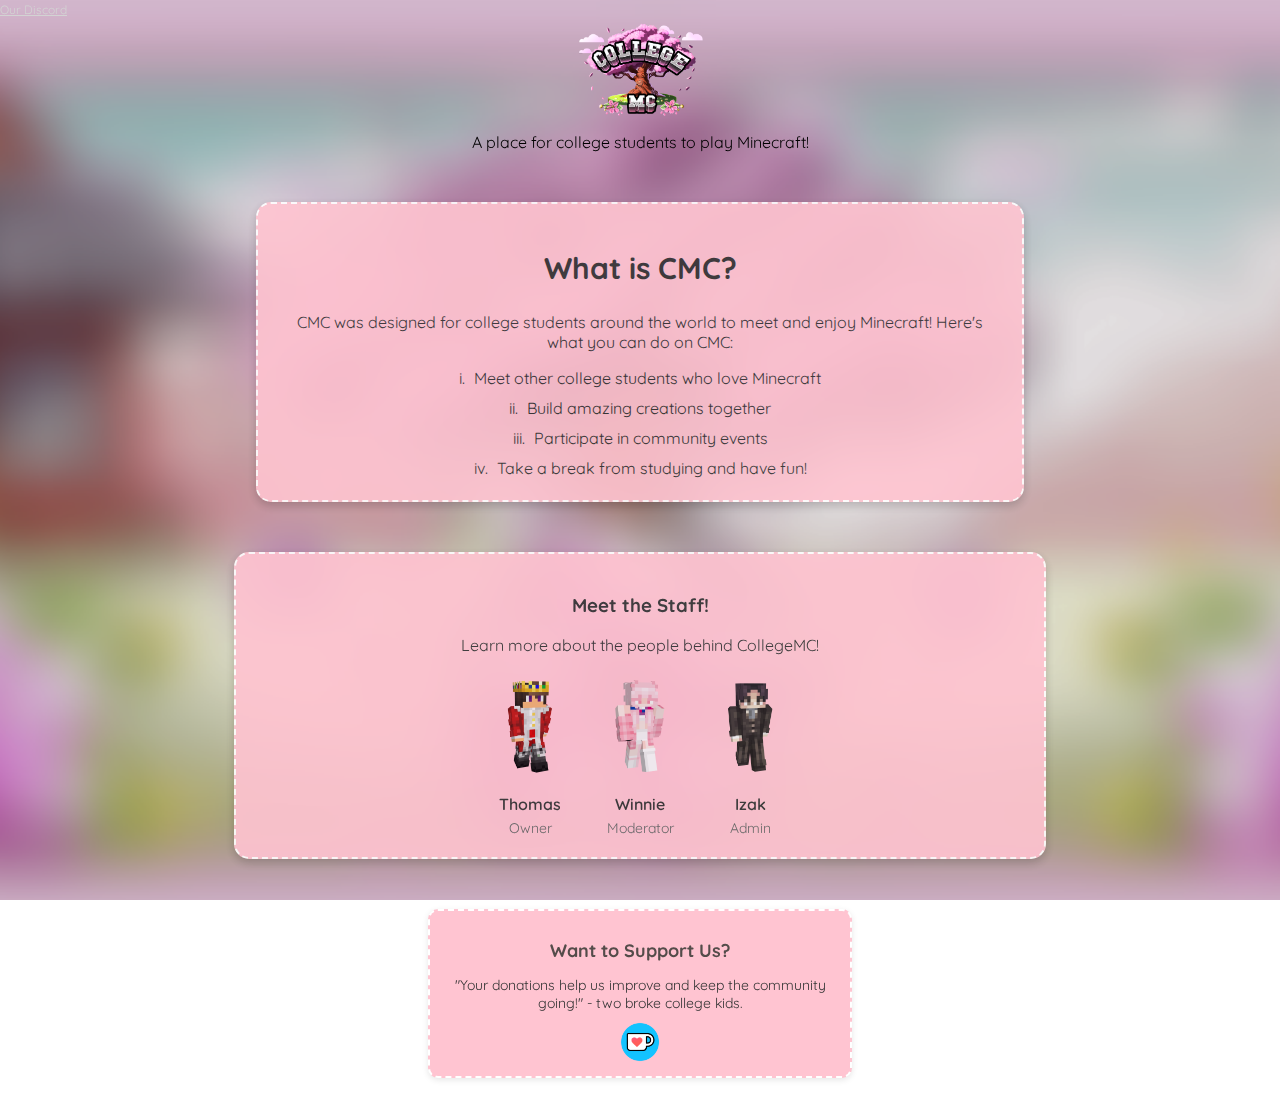
<file: index.html>
<!DOCTYPE html>
<html lang="en">
<head>
  <meta charset="utf-8" />
  <meta name="viewport" content="width=device-width, initial-scale=1.0" />
  <title>College Minecraft!</title>
  <link rel="stylesheet" href="styles.css">
  <link href="https://fonts.googleapis.com/css2?family=Poppins:wght@400;600&family=Quicksand:wght@400;600&family=Nunito:wght@400;600&display=swap" rel="stylesheet">
  <script src="./script.js" defer></script>
</head>
<body>
  <a href="https://discord.gg/uTcbWtbPU6" class="discord-link">Our Discord</a> 
  <div class="COLLEGE MC!">
    <main>
      <img src="images/logo_cmc.png" alt="College Minecraft Logo" class="logo">
      <p class="created-by">A place for college students to play Minecraft!</p>
      <div class="content-block">
        <h2>What is CMC?</h2>
        <p>CMC was designed for college students around the world to meet and enjoy Minecraft! Here's what you can do on CMC:</p>
        <ol>
          <li>Meet other college students who love Minecraft</li>
          <li>Build amazing creations together</li>
          <li>Participate in community events</li>
          <li>Take a break from studying and have fun!</li>
        </ol>
      </div>
      <div class="meet-staff">
        <h3>Meet the Staff!</h3>
        <p>Learn more about the people behind CollegeMC!</p>
        <div class="staff-container">
          <div class="staff-member">
            <img src="images/king-skin.png" alt="King Staff Member">
            <p class="name">Thomas</p>
            <p class="role">Owner</p>
            <div class="staff-info">
              <h4>Thomas</h4>
              <p>i. Computer Engineering major</p>
              <p>ii. Likes system administration</p>
              <p>iii. Owns collegemc</p>
            </div>
          </div>
          <div class="staff-member">
            <img src="images/pink-skin.png" alt="Pink Staff Member">
            <p class="name">Winnie</p>
            <p class="role">Moderator</p>
            <div class="staff-info">
              <h4>Winnie</h4>
              <p>i. Wants to be a botanist</p>
              <p>ii. Gardener</p>
            </div>
          </div>
          <div class="staff-member">
            <img src="images/victor-skin.png" alt="Suit Staff Member">
            <p class="name">Izak</p>
            <p class="role">Admin</p>
            <div class="staff-info">
              <h4>Izak</h4>
              <p>i. Computer Science student</p>
              <p>ii. zzz</p>
              <p>iii. CollgeMC designer</p>
            </div>
          </div>
        </div>
      </div>    
      <div id="falling-leaves"></div>
    </main>
  </div>

  <div class="support-us">
    <h3>Want to Support Us?</h3>
    <p>"Your donations help us improve and keep the community going!" - two broke college kids.</p>
    <div class="kofi-link">
      <a href="https://ko-fi.com/suh4zzz" target="_blank">
        <img src="images/kofilogo.png" alt="Our Ko-Fi!">
      </a>
    </div>
  </div>
</body>
</html>
</file>
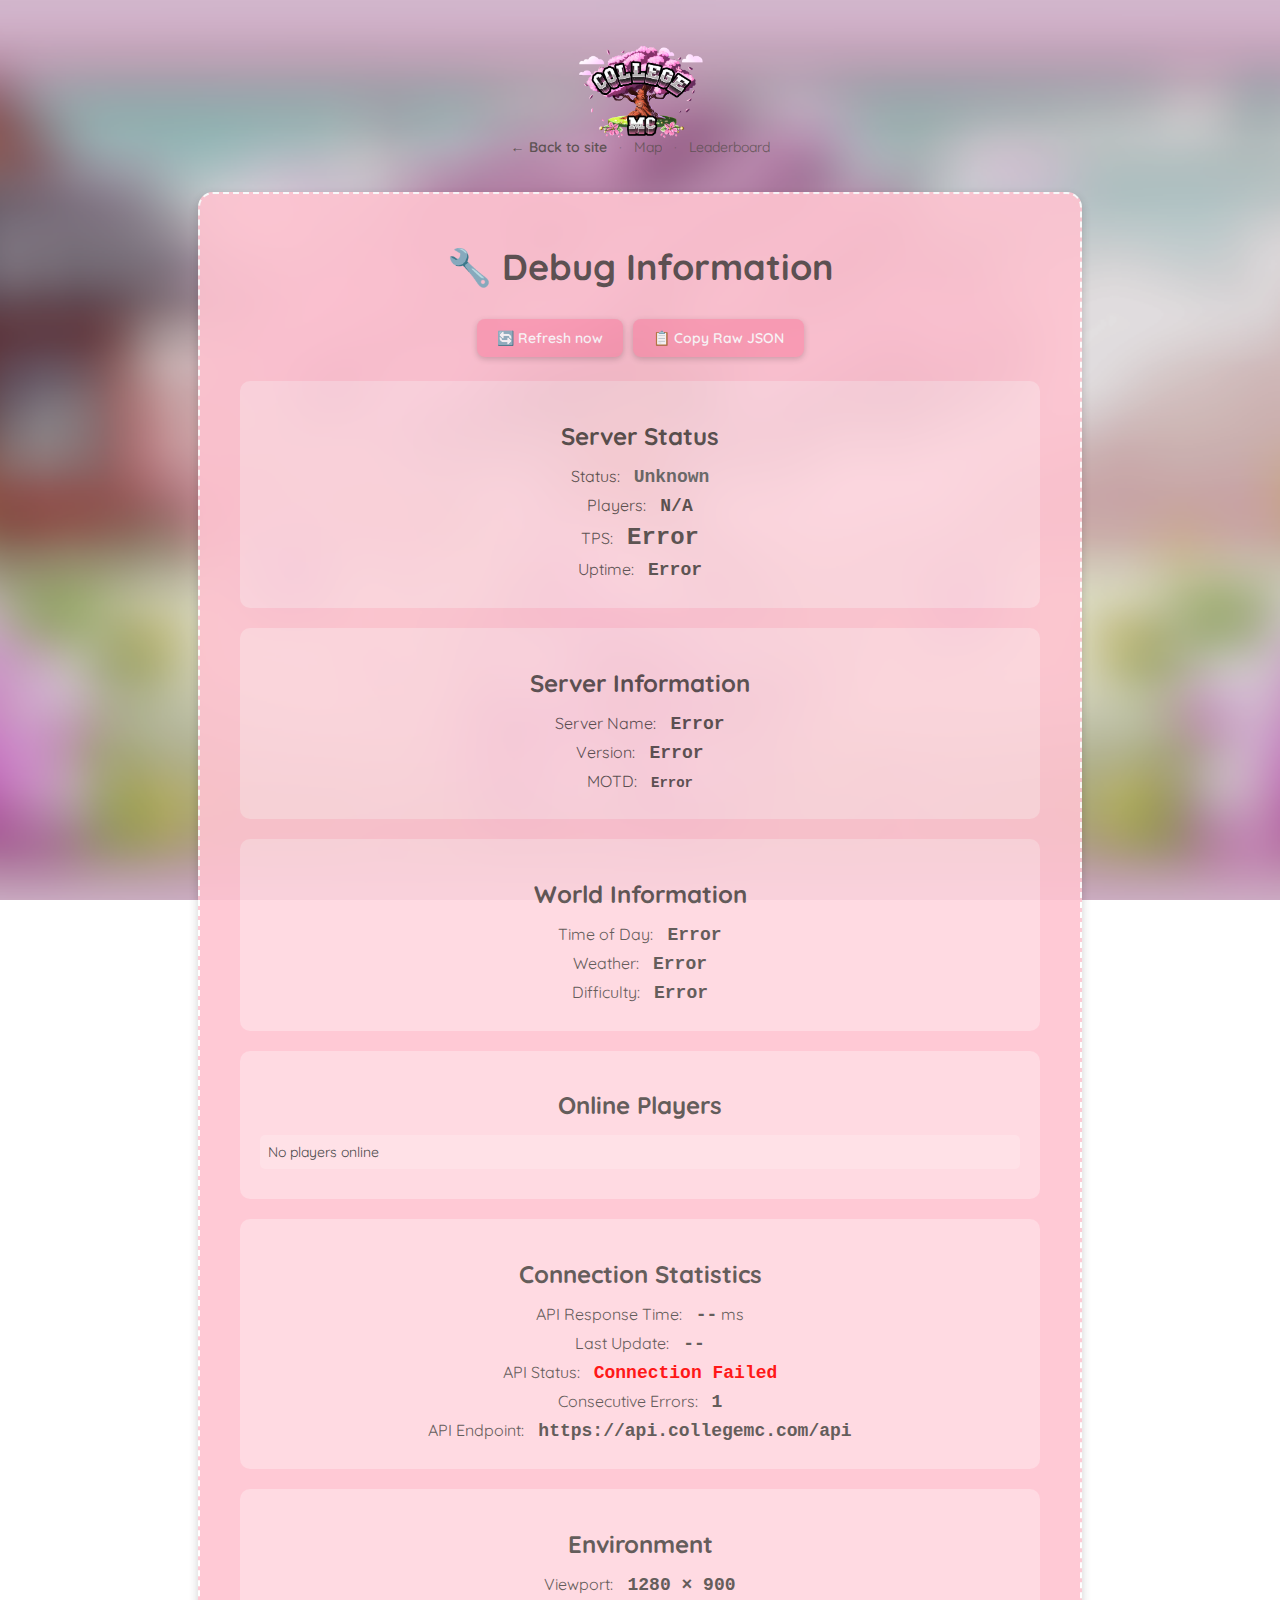
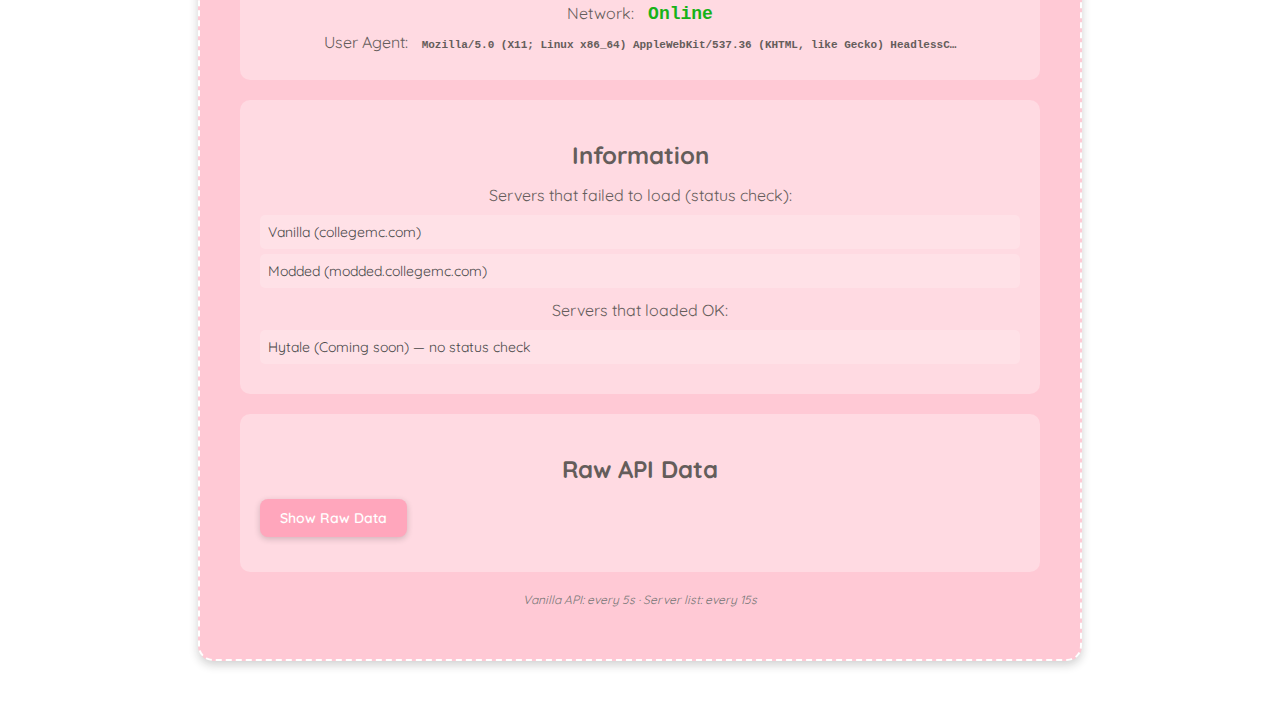
<file: debug.html>
<!DOCTYPE html>
<html lang="en">
<head>
  <meta charset="utf-8" />
  <meta name="viewport" content="width=device-width, initial-scale=1.0" />
  <title>Debug - CollegeMC</title>
  
  <!-- Favicon & screen icons -->
  <link rel="icon" type="image/png" href="images/logo_cmc.png">
  <link rel="apple-touch-icon" href="images/logo_cmc.png">
  
  <!-- Stylesheets & Fonts -->
  <link rel="stylesheet" href="styles.css">
  <link href="https://fonts.googleapis.com/css2?family=Poppins:wght@400;600&family=Quicksand:wght@400;600&family=Nunito:wght@400;600&display=swap" rel="stylesheet">
  <script src="./debug.js" defer></script>
  <style>
    .debug-container {
      display: flex;
      flex-direction: column;
      align-items: center;
      justify-content: center;
      min-height: 100vh;
      padding: 40px 20px;
    }
    
    .debug-card {
      background-color: #FFC4D1;
      text-align: center;
      padding: 40px;
      margin: 20px auto;
      width: 90%;
      max-width: 800px;
      border-radius: 15px;
      box-shadow: 0 4px 10px rgba(0, 0, 0, 0.2);
      font-family: 'Quicksand', sans-serif;
      color: #333;
      opacity: 0.9;
      border: 2px dashed white;
    }
    
    .debug-nav-links {
      margin-bottom: 16px;
      font-family: 'Quicksand', sans-serif;
      font-size: 14px;
    }
    .debug-back-link {
      color: #544c4a;
      font-weight: 600;
      text-decoration: none;
      opacity: 0.9;
      transition: opacity 0.2s ease;
    }
    .debug-back-link:hover {
      opacity: 1;
      text-decoration: underline;
    }
    .debug-nav-sep {
      margin: 0 8px;
      color: rgba(84, 76, 74, 0.5);
    }
    .debug-quick-link {
      color: #544c4a;
      text-decoration: none;
      opacity: 0.8;
      transition: opacity 0.2s ease;
    }
    .debug-quick-link:hover {
      opacity: 1;
      text-decoration: underline;
    }
    .debug-actions {
      display: flex;
      flex-wrap: wrap;
      justify-content: center;
      gap: 10px;
      margin-bottom: 24px;
    }
    .debug-actions .toggle-button {
      margin-bottom: 0;
    }
    .debug-card h1 {
      font-size: 36px;
      margin-bottom: 30px;
      color: #544c4a;
    }
    
    .debug-section {
      margin: 20px 0;
      padding: 20px;
      background-color: rgba(255, 255, 255, 0.3);
      border-radius: 10px;
      text-align: left;
    }
    
    .debug-section h2 {
      font-size: 24px;
      margin-bottom: 15px;
      color: #544c4a;
      text-align: center;
    }
    
    .debug-info {
      font-size: 16px;
      margin: 8px 0;
      color: #544c4a;
    }
    
    .debug-value {
      font-weight: bold;
      font-family: 'Courier New', monospace;
      font-size: 18px;
      margin-left: 10px;
      transition: color 0.3s ease;
    }
    
    .update-info {
      font-size: 12px;
      color: #666;
      margin-top: 20px;
      font-style: italic;
      text-align: center;
    }
    
    .toggle-button {
      background-color: #FF9DB5;
      color: white;
      border: none;
      padding: 10px 20px;
      border-radius: 8px;
      font-family: 'Quicksand', sans-serif;
      font-size: 14px;
      font-weight: 600;
      cursor: pointer;
      transition: transform 0.2s ease, background-color 0.3s ease;
      box-shadow: 0 2px 6px rgba(0, 0, 0, 0.2);
      margin-bottom: 15px;
    }
    
    .toggle-button:hover {
      background-color: #FF7A9D;
      transform: scale(1.05);
    }
    
    .raw-data {
      background-color: rgba(0, 0, 0, 0.2);
      padding: 15px;
      border-radius: 8px;
      text-align: left;
      font-family: 'Courier New', monospace;
      font-size: 12px;
      max-height: 400px;
      overflow-y: auto;
      white-space: pre-wrap;
      word-break: break-all;
      color: #333;
    }
    
    .raw-data.hidden {
      display: none;
    }
    
    .player-list {
      list-style: none;
      padding: 0;
      margin: 10px 0;
    }
    
    .player-item {
      padding: 8px;
      margin: 5px 0;
      background-color: rgba(255, 255, 255, 0.2);
      border-radius: 5px;
      font-size: 14px;
    }
    
    .tps-indicator {
      font-size: 24px;
      font-weight: bold;
    }
    
    .tps-excellent {
      color: #00aa00;
    }
    
    .tps-good {
      color: #90EE90;
    }
    
    .tps-moderate {
      color: #FFA500;
    }
    
    .tps-poor {
      color: #ff0000;
    }
  </style>
</head>
<body>
  <div class="debug-container">
    <img src="images/logo_cmc.png" alt="College Minecraft Logo" class="logo">
    <div class="debug-nav-links">
      <a href="index.html" class="debug-back-link">← Back to site</a>
      <span class="debug-nav-sep">·</span>
      <a href="https://map.collegemc.com" target="_blank" rel="noopener" class="debug-quick-link">Map</a>
      <span class="debug-nav-sep">·</span>
      <a href="https://playerstats.collegemc.com/hof" target="_blank" rel="noopener" class="debug-quick-link">Leaderboard</a>
    </div>
    <div class="debug-card">
      <h1>🔧 Debug Information</h1>
      <div class="debug-actions">
        <button type="button" id="debug-refresh" class="toggle-button">🔄 Refresh now</button>
        <button type="button" id="debug-copy-raw" class="toggle-button" title="Copy raw API JSON to clipboard">📋 Copy Raw JSON</button>
      </div>
      
      <div class="debug-section">
        <h2>Server Status</h2>
        <p class="debug-info">
          Status: <span class="debug-value" id="status-text">Loading...</span>
        </p>
        <p class="debug-info">
          Players: <span class="debug-value" id="player-count">...</span>
        </p>
        <p class="debug-info">
          TPS: <span class="debug-value tps-indicator" id="tps-value">--</span>
        </p>
        <p class="debug-info">
          Uptime: <span class="debug-value" id="uptime-value">--</span>
        </p>
      </div>
      
      <div class="debug-section">
        <h2>Server Information</h2>
        <p class="debug-info">
          Server Name: <span class="debug-value" id="server-name">--</span>
        </p>
        <p class="debug-info">
          Version: <span class="debug-value" id="server-version">--</span>
        </p>
        <p class="debug-info">
          MOTD: <span class="debug-value" id="server-motd" style="font-size: 14px;">--</span>
        </p>
      </div>
      
      <div class="debug-section">
        <h2>World Information</h2>
        <p class="debug-info">
          Time of Day: <span class="debug-value" id="world-time">--</span>
        </p>
        <p class="debug-info">
          Weather: <span class="debug-value" id="world-weather">--</span>
        </p>
        <p class="debug-info">
          Difficulty: <span class="debug-value" id="world-difficulty">--</span>
        </p>
      </div>
      
      <div class="debug-section">
        <h2>Online Players</h2>
        <ul class="player-list" id="player-list">
          <li class="player-item">Loading...</li>
        </ul>
      </div>
      
      <div class="debug-section">
        <h2>Connection Statistics</h2>
        <p class="debug-info">
          API Response Time: <span class="debug-value" id="api-response-time">--</span> ms
        </p>
        <p class="debug-info">
          Last Update: <span class="debug-value" id="last-update">--</span>
        </p>
        <p class="debug-info">
          API Status: <span class="debug-value" id="api-status">--</span>
        </p>
        <p class="debug-info">
          Consecutive Errors: <span class="debug-value" id="consecutive-errors">0</span>
        </p>
        <p class="debug-info">
          API Endpoint: <span class="debug-value" id="api-endpoint">--</span>
        </p>
      </div>
      
      <div class="debug-section">
        <h2>Environment</h2>
        <p class="debug-info">
          Viewport: <span class="debug-value" id="debug-viewport">--</span>
        </p>
        <p class="debug-info">
          Network: <span class="debug-value" id="debug-online">--</span>
        </p>
        <p class="debug-info">
          User Agent: <span class="debug-value" id="debug-ua" style="font-size: 11px; word-break: break-all;">--</span>
        </p>
      </div>
      
      <div class="debug-section">
        <h2>Information</h2>
        <p class="debug-info">Servers that failed to load (status check):</p>
        <ul class="player-list" id="server-failed-list">
          <li class="player-item">Checking...</li>
        </ul>
        <p class="debug-info" style="margin-top: 12px;">Servers that loaded OK:</p>
        <ul class="player-list" id="server-ok-list">
          <li class="player-item">Checking...</li>
        </ul>
      </div>
      
      <div class="debug-section">
        <h2>Raw API Data</h2>
        <button id="toggle-raw" class="toggle-button">Show Raw Data</button>
        <pre id="raw-data" class="raw-data hidden"></pre>
      </div>
      
      <p class="update-info">Vanilla API: every 5s · Server list: every 15s</p>
    </div>
  </div>
</body>
</html>
</file>
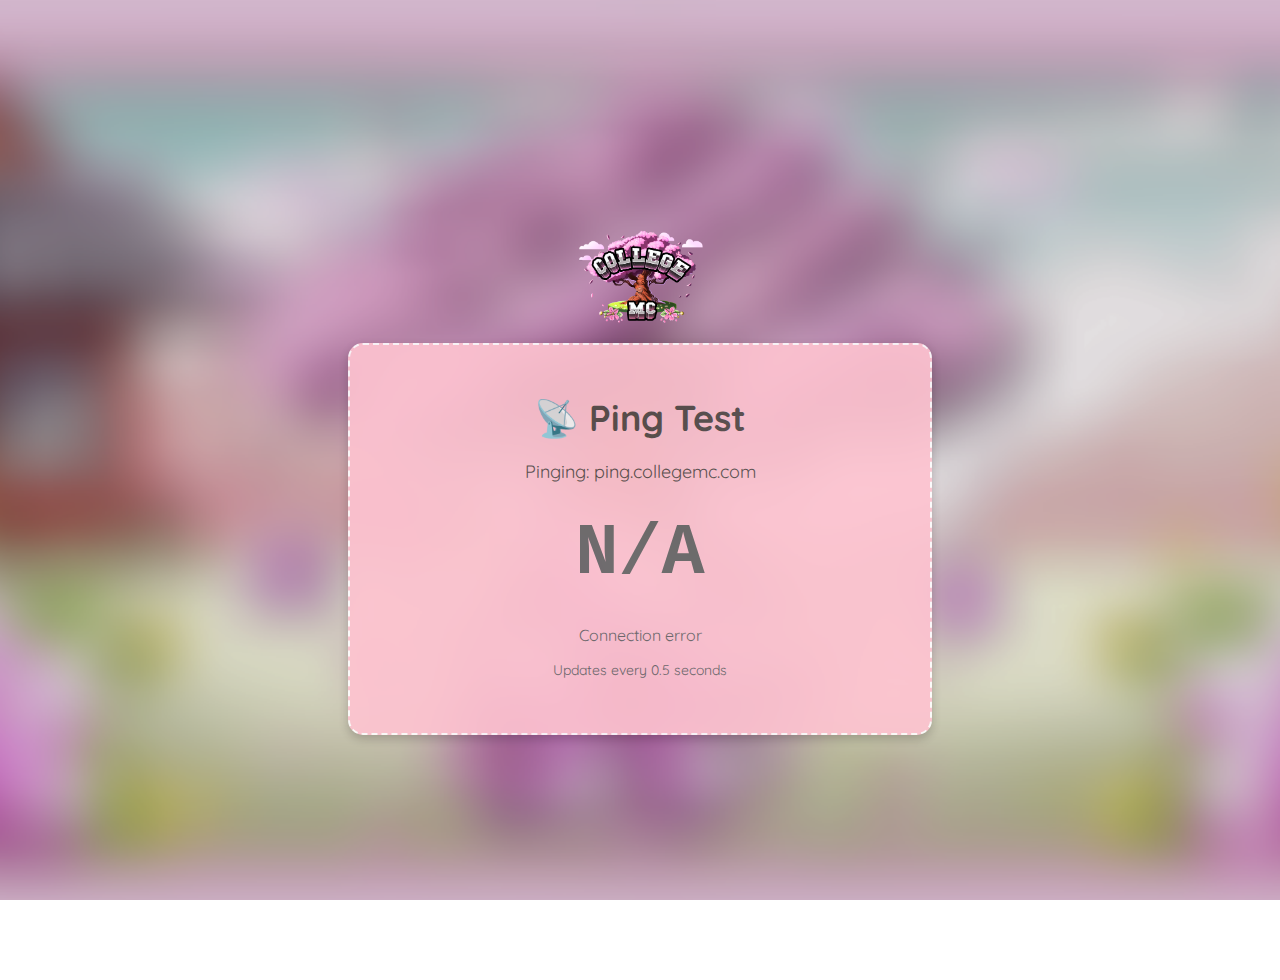
<file: ping-test.html>
<!DOCTYPE html>
<html lang="en">
<head>
  <meta charset="utf-8" />
  <meta name="viewport" content="width=device-width, initial-scale=1.0" />
  <title>Ping Test - CollegeMC</title>
  
  <!-- Favicon -->
  <link rel="icon" type="image/png" href="images/logo_cmc.png">
  
  <!-- Stylesheets & Fonts -->
  <link rel="stylesheet" href="styles.css">
  <link href="https://fonts.googleapis.com/css2?family=Poppins:wght@400;600&family=Quicksand:wght@400;600&family=Nunito:wght@400;600&display=swap" rel="stylesheet">
  <script src="./ping-test.js" defer></script>
  <style>
    .ping-test-container {
      display: flex;
      flex-direction: column;
      align-items: center;
      justify-content: center;
      min-height: 100vh;
      padding: 40px 20px;
    }
    
    .ping-test-card {
      background-color: #FFC4D1;
      text-align: center;
      padding: 40px;
      margin: 20px auto;
      width: 90%;
      max-width: 500px;
      border-radius: 15px;
      box-shadow: 0 4px 10px rgba(0, 0, 0, 0.2);
      font-family: 'Quicksand', sans-serif;
      color: #333;
      opacity: 0.9;
      border: 2px dashed white;
    }
    
    .ping-test-card h1 {
      font-size: 36px;
      margin-bottom: 20px;
      color: #544c4a;
    }
    
    .ping-display {
      font-size: 72px;
      font-weight: bold;
      margin: 30px 0;
      font-family: 'Courier New', monospace;
      transition: color 0.3s ease;
    }
    
    .ping-label {
      font-size: 18px;
      color: #544c4a;
      margin-bottom: 10px;
    }
    
    .ping-status {
      font-size: 16px;
      margin-top: 20px;
      color: #666;
    }
    
    .server-info-text {
      font-size: 14px;
      color: #666;
      margin-top: 10px;
    }
  </style>
</head>
<body>
  <div class="ping-test-container">
    <img src="images/logo_cmc.png" alt="College Minecraft Logo" class="logo">
    <div class="ping-test-card">
      <h1>📡 Ping Test</h1>
      <p class="ping-label">Pinging: ping.collegemc.com</p>
      <div class="ping-display" id="ping-display">--</div>
      <p class="ping-status" id="ping-status">Testing connection...</p>
      <p class="server-info-text">Updates every 0.5 seconds</p>
    </div>
  </div>
</body>
</html>
</file>
<file: styles.css>
body {
  background-image: url('images/cmcbg2.png');
  background-size: cover;
  background-position: center;
  background-attachment: fixed;
  margin: 0;
  cursor: url('images/cursor.png') 8 8, auto;
}

/* Add hover state cursor for clickable elements */
a, button, .staff-member, .kofi-link, .leaf {
  cursor: url('images/cursor.png') 8 8, auto;
}

.logo {
  display: block;
  margin: 0 auto;
  max-width: 150px;
  height: auto;
}

.content-block {
  background-color: #FFC4D1;
  width: 60%;
  max-width: 800px;
  height: 300px;
  overflow: auto;
  padding: 20px;
  margin: 50px auto;
  border-radius: 15px;
  box-shadow: 0 4px 10px rgba(0, 0, 0, 0.2);
  text-align: center;
  opacity: 0.9;
  font-family: 'Quicksand', sans-serif;
  color: #333;
  box-sizing: border-box;
  display: block;
}

.meet-staff {
  background-color: #FFC4D1;
  width: 60%;
  max-width: 800px;
  padding: 20px;
  margin: 50px auto;
  border-radius: 15px;
  box-shadow: 0 4px 10px rgba(0, 0, 0, 0.2);
  text-align: center;
  opacity: 0.9;
  font-family: 'Quicksand', sans-serif;
  color: #333;
}

.staff-container {
  display: flex;
  justify-content: center;
  gap: 30px;
  margin-top: 20px;
}

.staff-member {
  text-align: center;
  position: relative;
  cursor: pointer;
}

.staff-member img {
  width: 80px;
  height: 100px;
  margin-bottom: 10px;
  transition: transform 0.3s ease;
}

.staff-member:hover img {
  transform: scale(1.1);
}

.staff-member .name {
  font-weight: 600;
  margin: 5px 0;
}

.staff-member .role {
  font-size: 14px;
  color: #666;
  margin: 0;
}

.staff-info {
  position: absolute;
  bottom: 120%;
  left: 50%;
  transform: translateX(-50%);
  background-color: #FFC4D1;
  padding: 15px;
  border-radius: 15px;
  box-shadow: 0 4px 10px rgba(0, 0, 0, 0.2);
  width: 200px;
  opacity: 0;
  visibility: hidden;
  transition: opacity 0.3s ease, visibility 0.3s ease;
  z-index: 10;
}

.staff-member:hover .staff-info {
  opacity: 1;
  visibility: visible;
}

.staff-info h4 {
  margin: 0 0 8px;
  color: #544c4a;
  font-family: 'Quicksand', sans-serif;
}

.staff-info p {
  margin: 5px 0;
  font-size: 14px;
  color: #333;
  font-family: 'Quicksand', sans-serif;
}

.content-block ol {
  list-style: none;
  counter-reset: roman;
  padding-left: 0;
  text-align: center;
}

.content-block ol li {
  counter-increment: roman;
  margin: 10px 0;
}

.content-block ol li::before {
  content: counter(roman, lower-roman) ". ";
  margin-right: 5px;
}

#falling-leaves {
  position: fixed;
  top: 0;
  left: 0;
  width: 100%;
  height: 100%;
  pointer-events: none;
  overflow: hidden;
  z-index: -1;
}

.leaf {
  pointer-events: auto;
  position: absolute;
  width: 30px;
  height: 30px;
  background-image: url('images/cherryblossomleaf.png');
  background-size: cover;
  opacity: 0.8;
  animation: fall linear infinite;
}

@keyframes fall {
  from {
    transform: translateY(-100px) rotate(0deg);
    opacity: 1;
  }
  to {
    transform: translateY(100vh) rotate(360deg);
    opacity: 0;
  }
}

.particle-container {
  position: absolute;
  pointer-events: none;
  width: 0;
  height: 0;
  z-index: 1;
}

.particle {
  position: absolute;
  width: 5px;
  height: 5px;
  border-radius: 50%;
  animation: particle-animation 1s ease-out;
  opacity: 1;
}

@keyframes particle-animation {
  0% {
    transform: scale(1);
    opacity: 1;
  }
  100% {
    transform: scale(0);
    opacity: 0;
  }
}

h1 {
  font-family: 'Quicksand', sans-serif;
  font-size: 50px;
  color: #544c4a;
  margin: 10px 0;
  text-align: center;
}

h2 {
  font-family: 'Quicksand', sans-serif;
  font-size: 30px;
  text-align: center;
}

p {
  font-size: 16px;
  font-family: 'Quicksand', sans-serif;
  text-align: center;
}

hr {
  display: none;
}

.discord-link {
  font-family: 'Quicksand', sans-serif;
  font-size: 12px;
  color: #D3D3D3;
}

.support-us {
  background-color: #FFC4D1;
  text-align: center;
  padding: 10px;
  margin: 30px auto;
  width: 60%;
  max-width: 400px;
  border-radius: 10px;
  box-shadow: 0 2px 6px rgba(0, 0, 0, 0.1);
  font-family: 'Quicksand', sans-serif;
  color: #333;
}

.support-us h3 {
  font-size: 18px;
  margin-bottom: 8px;
  color: #544c4a;
}

.support-us p {
  font-size: 14px;
  margin-bottom: 10px;
}

.kofi-link img {
  width: 40px;
  height: auto;
  cursor: pointer;
}

.kofi-link:hover img {
  transform: scale(1.1);
  transition: transform 0.3s ease;
}

.content-block, .meet-staff, .support-us {
  border: 2px dashed white;
}
</file>
